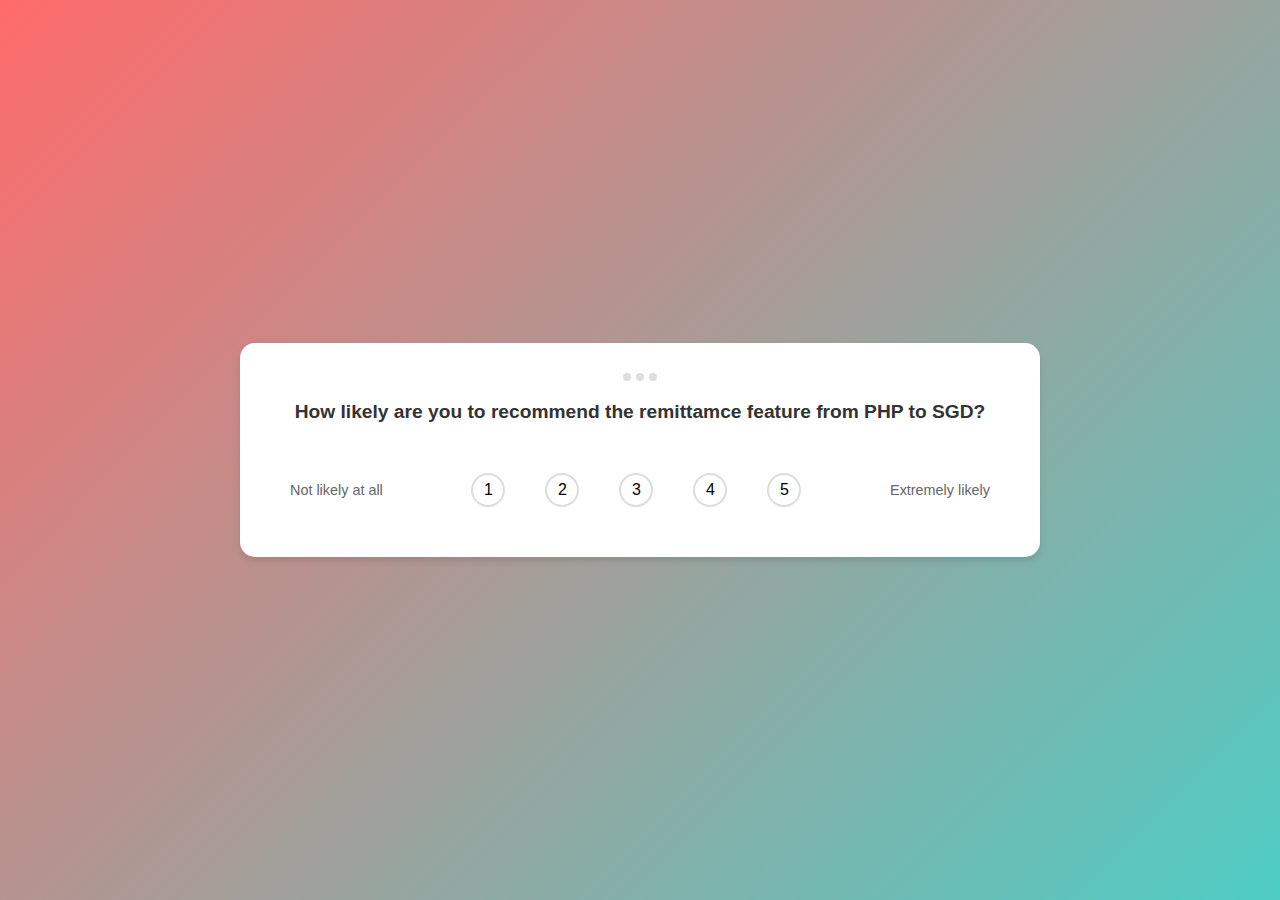
<file: index.html>
<!DOCTYPE html>
<html lang="ru">
<head>
    <meta charset="UTF-8">
    <meta name="viewport" content="width=device-width, initial-scale=1.0">
    <title>Опросник</title>
    <link rel="stylesheet" href="styles.css">
</head>
<body>
    <div class="survey-container">
        <div class="survey-card">
            <div class="loading-dots">
                <span></span>
                <span></span>
                <span></span>
            </div>
            <h2>How likely are you to recommend the remittamce feature from PHP to SGD?</h2>
            <div class="rating-container">
                <div class="rating-scale">
                    <span class="rating-label">Not likely at all</span>
                    <div class="numbers">
                        <span>1</span>
                        <span>2</span>
                        <span>3</span>
                        <span>4</span>
                        <span>5</span>
                    </div>
                    <span class="rating-label">Extremely likely</span>
                </div>
            </div>
        </div>
    </div>
</body>
</html>
</file>
<file: styles.css>
body {
    margin: 0;
    padding: 0;
    min-height: 100vh;
    display: flex;
    justify-content: center;
    align-items: center;
    background: linear-gradient(135deg, #ff6b6b 0%, #4ecdc4 100%);
    font-family: Arial, sans-serif;
}

.survey-container {
    width: 100%;
    max-width: 800px;
    padding: 20px;
}

.survey-card {
    background: white;
    border-radius: 15px;
    padding: 30px;
    box-shadow: 0 4px 6px rgba(0, 0, 0, 0.1);
}

.loading-dots {
    display: flex;
    justify-content: center;
    gap: 5px;
    margin-bottom: 20px;
}

.loading-dots span {
    width: 8px;
    height: 8px;
    background-color: #ddd;
    border-radius: 50%;
}

h2 {
    text-align: center;
    color: #333;
    margin-bottom: 30px;
    font-size: 1.2rem;
}

.rating-container {
    padding: 20px 0;
}

.rating-scale {
    display: flex;
    justify-content: space-between;
    align-items: center;
    padding: 0 20px;
}

.rating-label {
    color: #666;
    font-size: 0.9rem;
}

.numbers {
    display: flex;
    gap: 40px;
}

.numbers span {
    width: 30px;
    height: 30px;
    display: flex;
    align-items: center;
    justify-content: center;
    border: 2px solid #ddd;
    border-radius: 50%;
    cursor: pointer;
    transition: all 0.3s ease;
}

.numbers span:hover {
    background-color: #4ecdc4;
    border-color: #4ecdc4;
    color: white;
}
</file>
